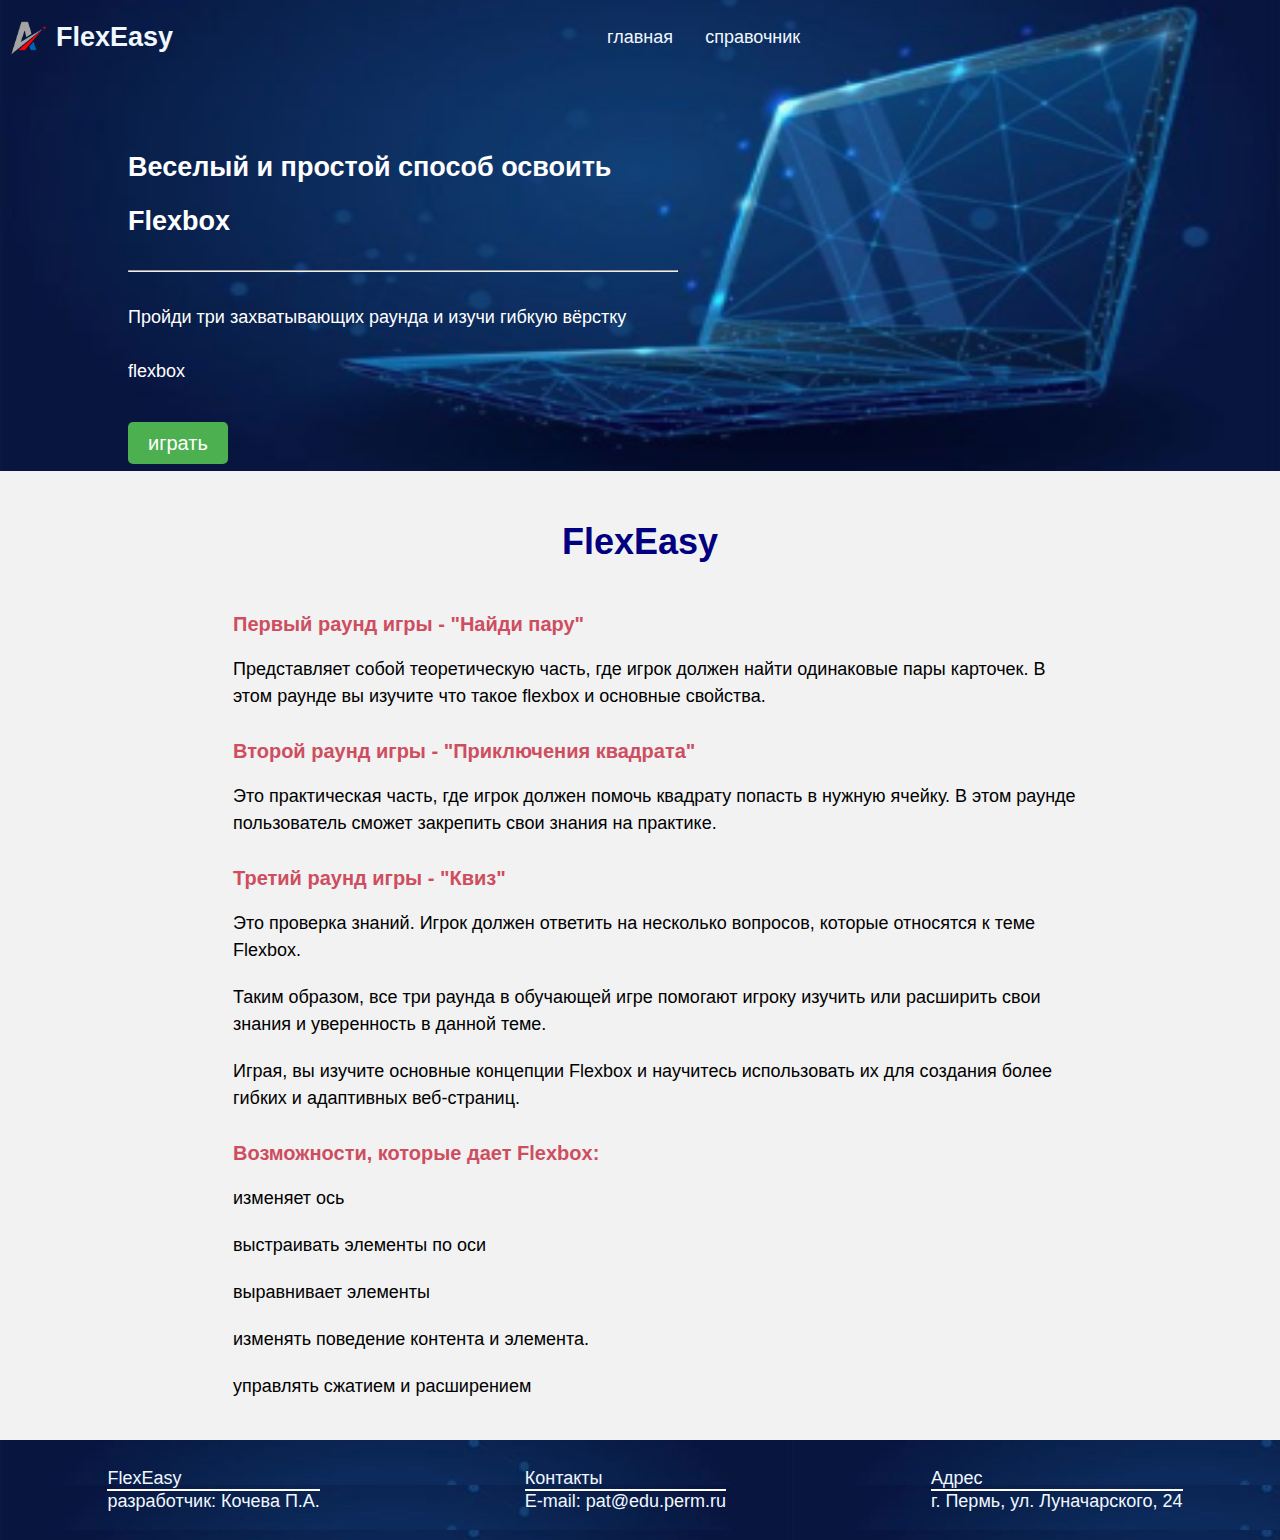
<file: index.html>
<!DOCTYPE html>
<html lang="ru">
<head>
    <meta charset="UTF-8">
    <meta http-equiv="X-UA-Compatible" content="IE=edge">
    <meta name="viewport" content="width=device-width, initial-scale=1.0">
    <link rel="stylesheet" href="style/style.css">
    <title>FlexEasy</title>
</head>
<body>
    <div class="wrapper">
    <header>   
        <div class="logomain">
            <img src="img/logo.png" alt="логотип">
            <h2><a href="index.html">FlexEasy</a></h2>
            <div class="navigate">
                        <a class="left" href="index.html">главная</a>
                        <a class="left" href="guide.html">справочник</a>
            </div>
            </div>
        <div class="go">
        <h2> Веселый и простой способ освоить Flexbox</h2>
        <hr>
        <p>Пройди три захватывающих раунда и изучи гибкую вёрстку flexbox</p>
             <a class="btn_header" href="play1_1.html">играть</a>
     </div>
 </header>

 <main>
    <h1>FlexEasy</h1>
    <div class="content_index">
       
        <div class="content_main">
    <h2>Первый раунд игры - "Найди пару"</h2>
    <p>
        Представляет собой теоретическую часть, где игрок должен найти одинаковые пары карточек. В этом раунде вы изучите что такое flexbox и основные свойства.
    </p>
    <h2>Второй раунд игры - "Приключения квадрата"</h2>
    <p>
        Это практическая часть, где игрок должен помочь квадрату попасть в нужную ячейку. В этом раунде пользователь сможет закрепить свои знания на практике.
    </p>
    <h2>Третий раунд игры - "Квиз"</h2>
    <p>
        Это проверка знаний. Игрок должен ответить на несколько вопросов, которые относятся к теме Flexbox. 
    <p>
        Таким образом, все три раунда в обучающей игре помогают игроку изучить или расширить свои знания и уверенность в данной теме. 
    </p>
    <p>
        Играя, вы изучите основные концепции Flexbox и научитесь использовать их для создания более гибких и адаптивных веб-страниц.
    </p>
    </p>
    <h2> Возможности, которые дает Flexbox:</h2>
    <p>изменяет ось</p>
    <p>выстраивать элементы по оси</p>
    <p>выравнивает элементы</p>
    <p>изменять поведение контента и элемента.</p>
    <p>управлять сжатием и расширением</p>
</div>
</main>

<footer>
    <ul>
      <li class="li_footer">FlexEasy</li>
      <li>разработчик: Кочева П.А.</li>
    </ul>
    <ul>
        <li  class="li_footer">Контакты</li>
      <li>E-mail: pat@edu.perm.ru</li>
  </ul>
  <ul>
    <li class="li_footer">Адрес</li>
    <li>г. Пермь, ул. Луначарского, 24</li>
</ul>
</footer>
</div>
</body>
</html>
</file>
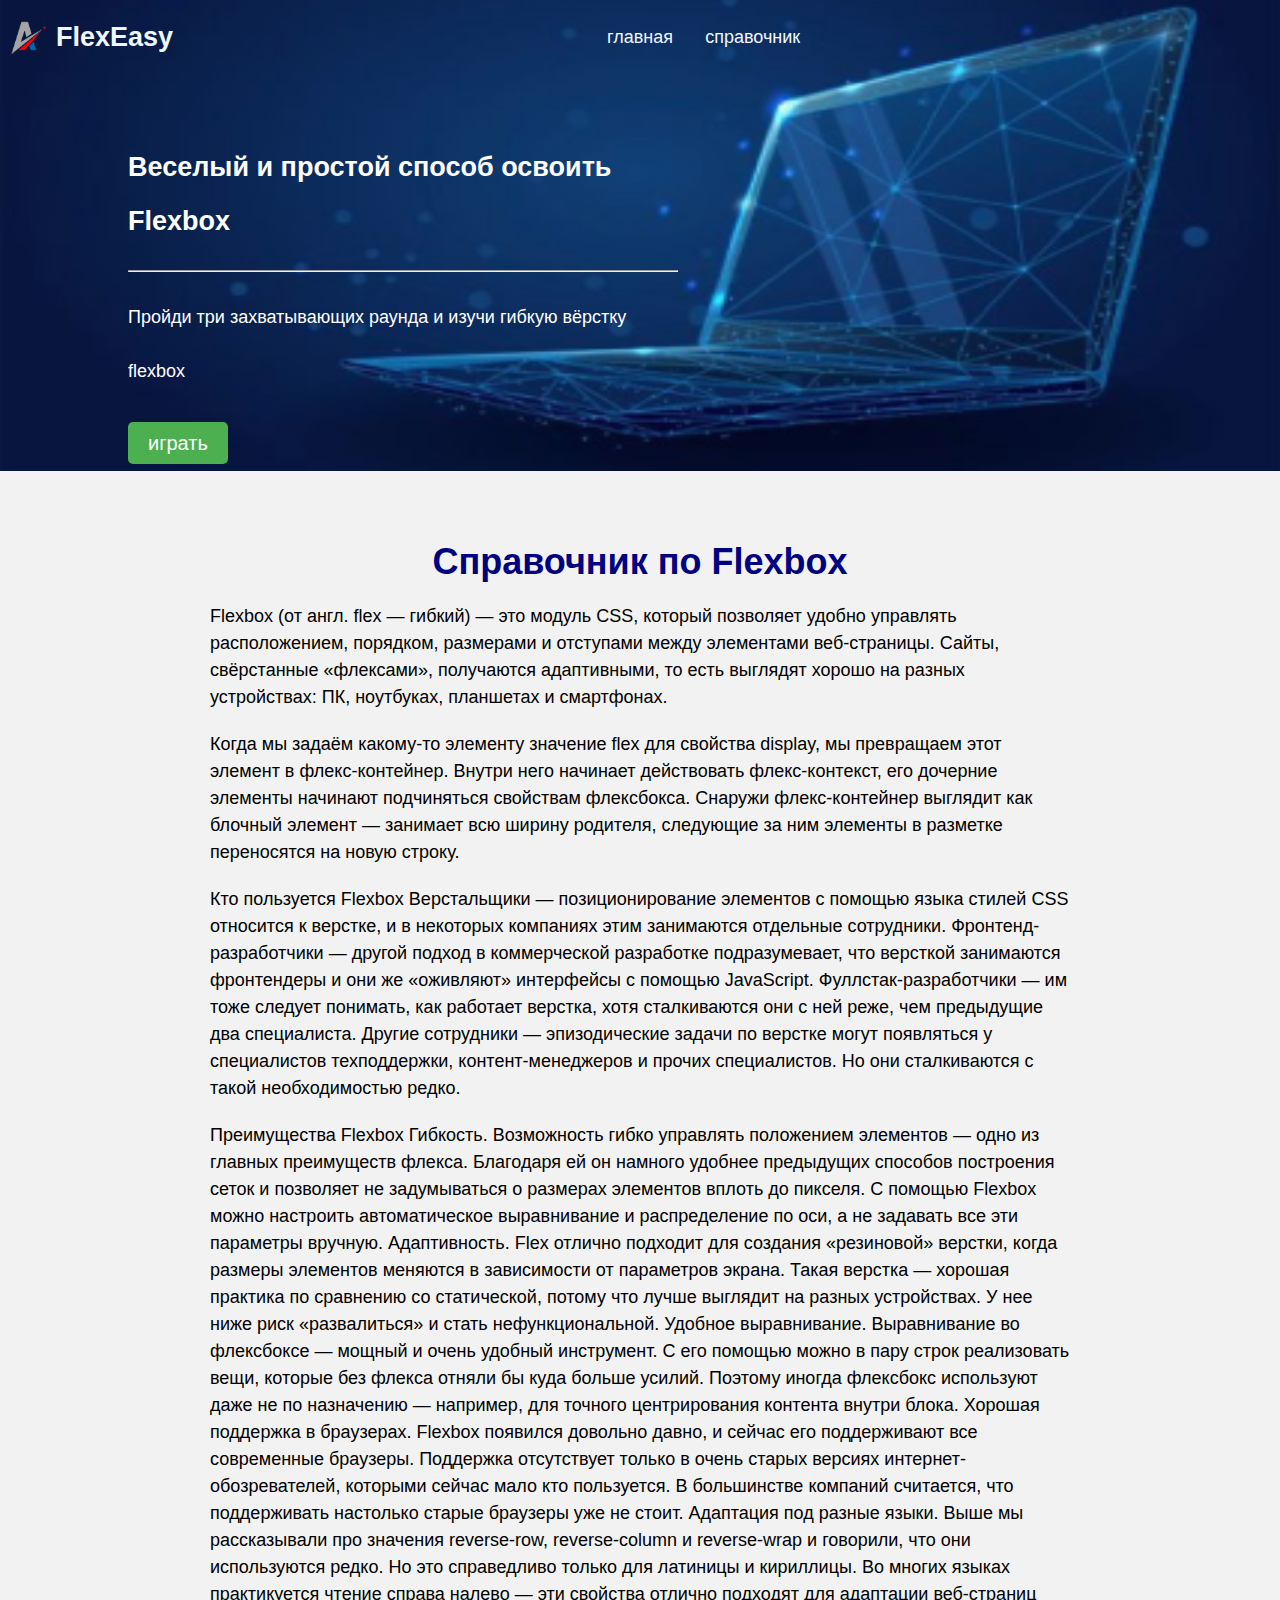
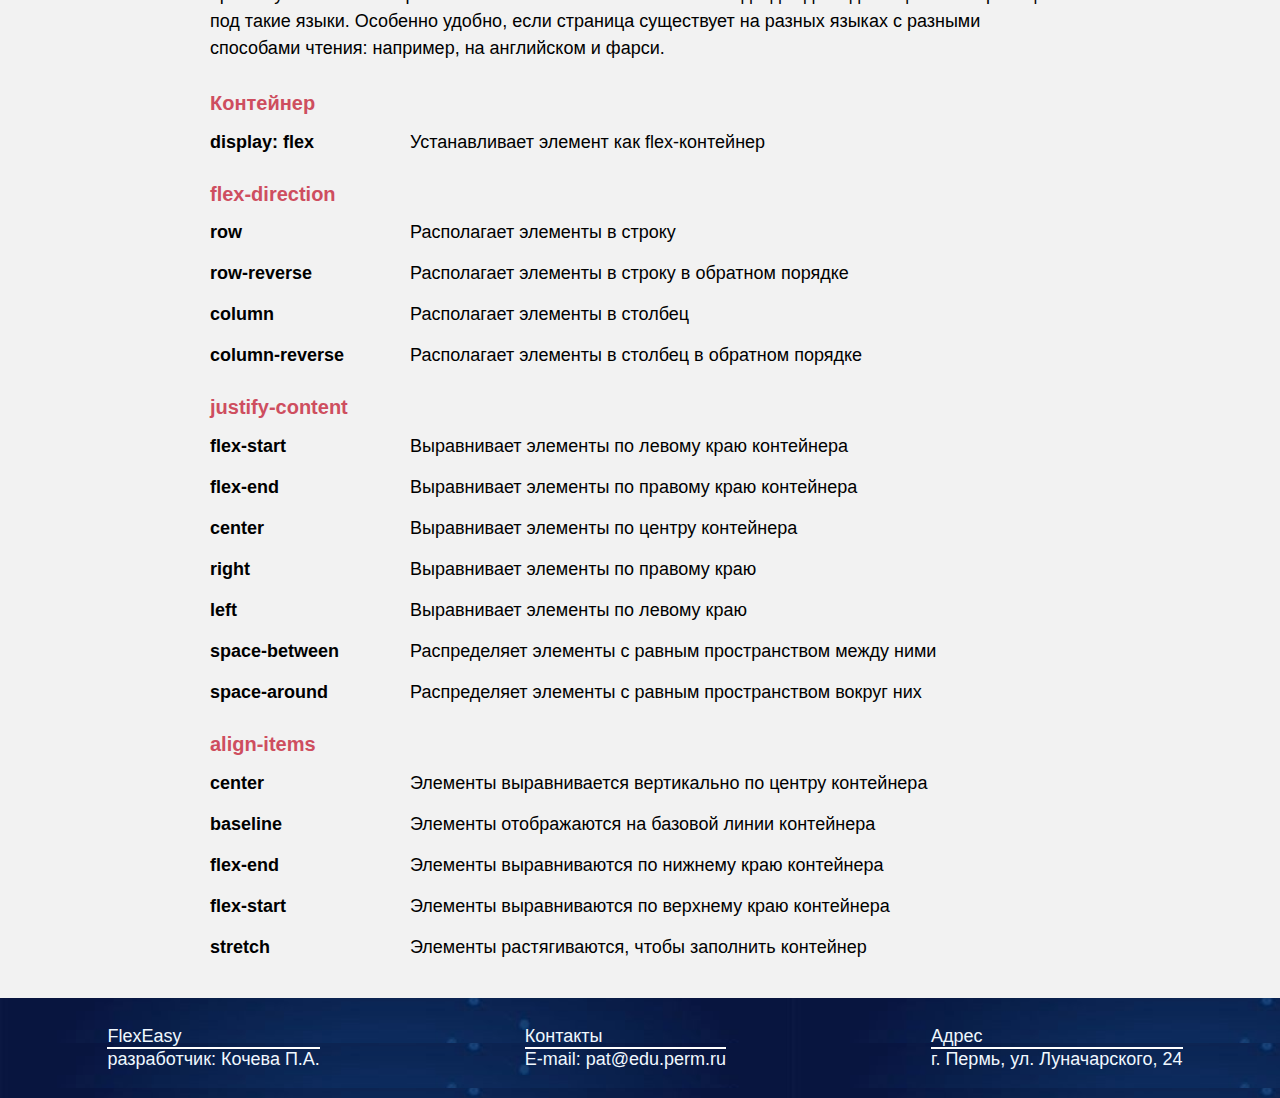
<file: guide.html>
<!DOCTYPE html>
<html lang="ru">
<head>
    <meta charset="UTF-8">
    <meta http-equiv="X-UA-Compatible" content="IE=edge">
    <meta name="viewport" content="width=device-width, initial-scale=1.0">
    <link rel="stylesheet" href="style/style.css">
    <title>FlexEasy</title>
</head>
<body>
   <div class="wrapper">
    <header>   
        <div class="logomain">
            <img src="img/logo.png" alt="логотип">
            <h2><a href="index.html">FlexEasy</a></h2>
            <div class="navigate">
                        <a class="left" href="index.html">главная</a>
                        <a class="left" href="guide.html">справочник</a>
            </div>
            </div>
        <div class="go">
        <h2> Веселый и простой способ освоить Flexbox</h2>
        <hr>
        <p>Пройди три захватывающих раунда и изучи гибкую вёрстку flexbox</p>
             <a class="btn_header" href="play1_1.html">играть</a>
     </div>
 </header>

 <main>
    <div class="container">
        <h1>Справочник по Flexbox</h1>
        <p>Flexbox (от англ. flex — гибкий) — это модуль CSS, который позволяет удобно 
          управлять расположением, порядком, размерами и отступами между элементами веб-страницы. 
          Сайты, свёрстанные «флексами», получаются адаптивными, то есть выглядят хорошо на разных 
          устройствах: ПК, ноутбуках, планшетах и смартфонах.</p>
          <p>Когда мы задаём какому-то элементу значение flex для свойства display, мы превращаем этот элемент в флекс-контейнер. Внутри него начинает действовать флекс-контекст, его дочерние элементы начинают подчиняться свойствам флексбокса.

            Снаружи флекс-контейнер выглядит как блочный элемент — занимает всю ширину родителя, следующие за ним элементы 
            в разметке переносятся на новую строку.</p>
            <p>Кто пользуется Flexbox
              Верстальщики — позиционирование элементов с помощью языка стилей CSS относится к верстке, и в некоторых компаниях этим занимаются отдельные сотрудники.
              Фронтенд-разработчики — другой подход в коммерческой разработке подразумевает, что версткой занимаются фронтендеры и они же «оживляют» интерфейсы с помощью JavaScript.
              Фуллстак-разработчики — им тоже следует понимать, как работает верстка, хотя сталкиваются они с ней реже, чем предыдущие два специалиста.
              Другие сотрудники — эпизодические задачи по верстке могут появляться у специалистов техподдержки, контент-менеджеров и прочих специалистов. Но они сталкиваются с такой необходимостью редко.

         
        <p>Преимущества Flexbox
          Гибкость. Возможность гибко управлять положением элементов — одно из главных преимуществ флекса. Благодаря ей он намного удобнее предыдущих способов построения сеток и позволяет не задумываться о размерах элементов вплоть до пикселя. С помощью Flexbox можно настроить автоматическое выравнивание и распределение по оси, а не задавать все эти параметры вручную.
          
          Адаптивность. Flex отлично подходит для создания «резиновой» верстки, когда размеры элементов меняются в зависимости от параметров экрана. Такая верстка — хорошая практика по сравнению со статической, потому что лучше выглядит на разных устройствах. У нее ниже риск «развалиться» и стать нефункциональной.
          
          Удобное выравнивание. Выравнивание во флексбоксе — мощный и очень удобный инструмент. С его помощью можно в пару строк реализовать вещи, которые без флекса отняли бы куда больше усилий. Поэтому иногда флексбокс используют даже не по назначению — например, для точного центрирования контента внутри блока.
          
          Хорошая поддержка в браузерах. Flexbox появился довольно давно, и сейчас его поддерживают все современные браузеры. Поддержка отсутствует только в очень старых версиях интернет-обозревателей, которыми сейчас мало кто пользуется. В большинстве компаний считается, что поддерживать настолько старые браузеры уже не стоит.
          
          Адаптация под разные языки. Выше мы рассказывали про значения reverse-row, reverse-column и reverse-wrap и говорили, что они используются 
          редко. Но это справедливо только для латиницы и кириллицы. Во многих языках практикуется чтение справа налево — эти свойства отлично 
          подходят для адаптации веб-страниц под такие языки. Особенно удобно, если страница существует на разных языках с разными способами 
          чтения: например, на английском и фарси.</p>
          <div class="flexbox-properties">
            <h2>Контейнер</h2>
            <div class="property">
              <span class="name">display: flex</span>
              <span class="description">Устанавливает элемент как flex-контейнер</span>
            </div>
            <h2>flex-direction</h2>
            <div class="property">
              <span class="name">row</span>
              <span class="description">Располагает элементы в строку</span>
            </div>
            <div class="property">
              <span class="name">row-reverse</span>
              <span class="description">Располагает элементы в строку в обратном порядке</span>
            </div>
            <div class="property">
              <span class="name">column</span>
              <span class="description">Располагает элементы в столбец</span>
            </div>
            <div class="property">
              <span class="name">column-reverse</span>
              <span class="description">Располагает элементы в столбец в обратном порядке</span>
            </div>
            <h2>justify-content</h2>
            <div class="property">
              <span class="name">flex-start</span>   
              <span class="description">Выравнивает элементы по левому краю контейнера</span>
            </div>
            <div class="property">
              <span class="name">flex-end</span>
              <span class="description">Выравнивает элементы по правому краю контейнера</span>
            </div>
            <div class="property">
              <span class="name">center</span>
              <span class="description">Выравнивает элементы по центру контейнера</span>
            </div>
            <div class="property">
              <span class="name">right</span>   
              <span class="description">Выравнивает элементы по правому краю</span>
            </div>
            <div class="property">
              <span class="name">left</span>   
              <span class="description">Выравнивает элементы по левому краю</span>
            </div>
            <div class="property">
              <span class="name">space-between</span>
              <span class="description">Распределяет элементы с равным пространством между ними</span>
            </div>
            <div class="property">
              <span class="name">space-around</span>
              <span class="description">Распределяет элементы с равным пространством вокруг них</span>
            </div>
            <h2>align-items</h2>
            <div class="property">
              <span class="name">center</span>
              <span class="description">Элементы выравнивается вертикально по центру контейнера</span>
            </div>
            <div class="property">
              <span class="name">baseline</span>
              <span class="description">Элементы отображаются на базовой линии контейнера</span>
            </div>
            <div class="property">
              <span class="name">flex-end</span>
              <span class="description">Элементы выравниваются по нижнему краю контейнера</span>
            </div>
            <div class="property">
              <span class="name">flex-start</span>
              <span class="description">Элементы выравниваются по верхнему краю контейнера</span>
            </div>
            <div class="property">
              <span class="name">stretch</span>
              <span class="description">Элементы растягиваются, чтобы заполнить контейнер</span>
            </div>
          </div>
      </div>
      
</main>

<footer>
  <ul>
    <li class="li_footer">FlexEasy</li>
    <li>разработчик: Кочева П.А.</li>
  </ul>
  <ul>
    <li  class="li_footer">Контакты</li>
    <li>E-mail: pat@edu.perm.ru</li>
</ul>
<ul>
  <li class="li_footer">Адрес</li>
  <li>г. Пермь, ул. Луначарского, 24</li>
</ul>
</footer>
</div>
</body>
</html>
</file>
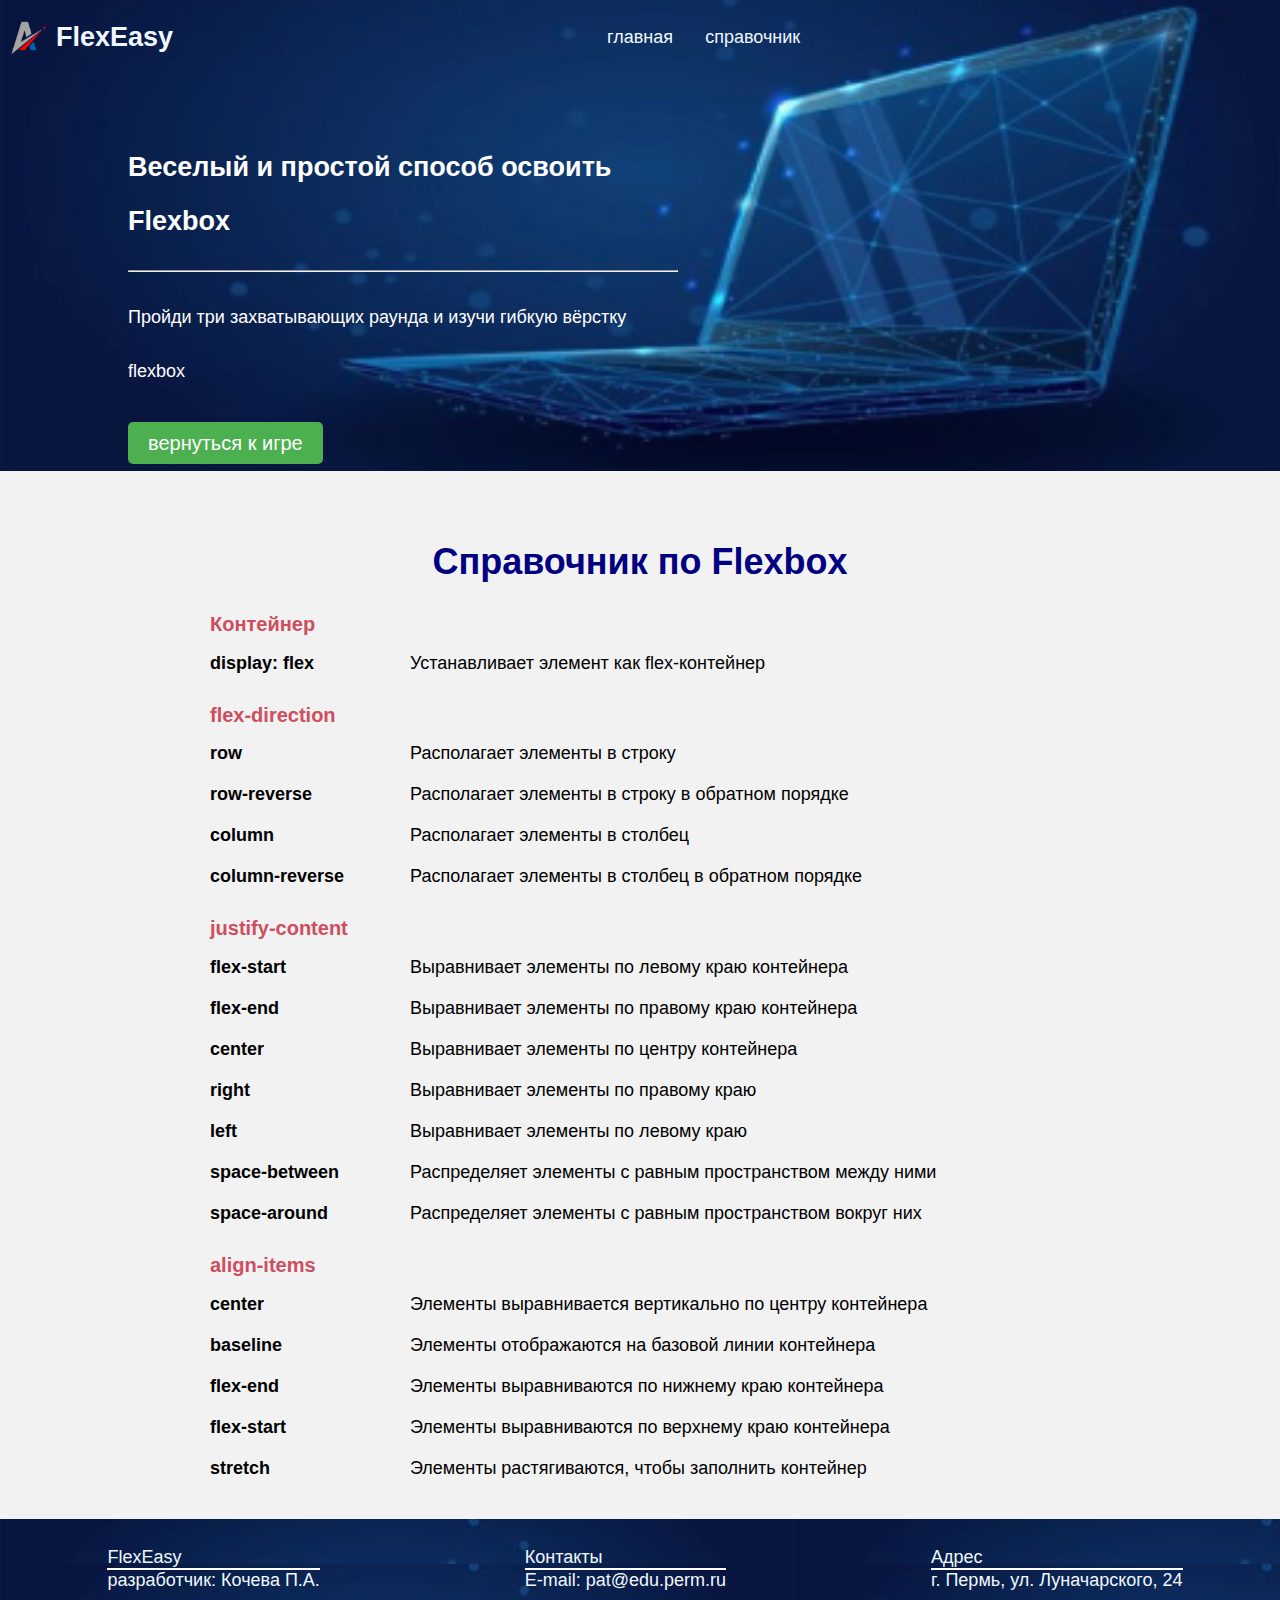
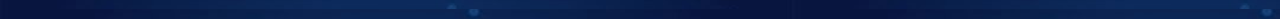
<file: guide2.0.html>
<!DOCTYPE html>
<html lang="ru">
<head>
    <meta charset="UTF-8">
    <meta http-equiv="X-UA-Compatible" content="IE=edge">
    <meta name="viewport" content="width=device-width, initial-scale=1.0">
    <link rel="stylesheet" href="style/style.css">
    <title>FlexEasy</title>
</head>
<body>
   <div class="wrapper">
    <header>   
        <div class="logomain">
            <img src="img/logo.png" alt="логотип">
            <h2><a href="index.html">FlexEasy</a></h2>
            <div class="navigate">
                        <a class="left" href="index.html">главная</a>
                        <a class="left" href="guide.html">справочник</a>
            </div>
            </div>
        <div class="go">
        <h2> Веселый и простой способ освоить Flexbox</h2>
        <hr>
        <p>Пройди три захватывающих раунда и изучи гибкую вёрстку flexbox</p>
             <a class="btn_header" href="play2.html">вернуться к игре</a>
     </div>
 </header>

 <main>
    <div class="container">
        <h1>Справочник по Flexbox</h1>
        <div class="flexbox-properties">
          <h2>Контейнер</h2>
          <div class="property">
            <span class="name">display: flex</span>
            <span class="description">Устанавливает элемент как flex-контейнер</span>
          </div>
          <h2>flex-direction</h2>
          <div class="property">
            <span class="name">row</span>
            <span class="description">Располагает элементы в строку</span>
          </div>
          <div class="property">
            <span class="name">row-reverse</span>
            <span class="description">Располагает элементы в строку в обратном порядке</span>
          </div>
          <div class="property">
            <span class="name">column</span>
            <span class="description">Располагает элементы в столбец</span>
          </div>
          <div class="property">
            <span class="name">column-reverse</span>
            <span class="description">Располагает элементы в столбец в обратном порядке</span>
          </div>
          <h2>justify-content</h2>
          <div class="property">
            <span class="name">flex-start</span>   
            <span class="description">Выравнивает элементы по левому краю контейнера</span>
          </div>
          <div class="property">
            <span class="name">flex-end</span>
            <span class="description">Выравнивает элементы по правому краю контейнера</span>
          </div>
          <div class="property">
            <span class="name">center</span>
            <span class="description">Выравнивает элементы по центру контейнера</span>
          </div>
          <div class="property">
            <span class="name">right</span>   
            <span class="description">Выравнивает элементы по правому краю</span>
          </div>
          <div class="property">
            <span class="name">left</span>   
            <span class="description">Выравнивает элементы по левому краю</span>
          </div>
          <div class="property">
            <span class="name">space-between</span>
            <span class="description">Распределяет элементы с равным пространством между ними</span>
          </div>
          <div class="property">
            <span class="name">space-around</span>
            <span class="description">Распределяет элементы с равным пространством вокруг них</span>
          </div>
          <h2>align-items</h2>
          <div class="property">
            <span class="name">center</span>
            <span class="description">Элементы выравнивается вертикально по центру контейнера</span>
          </div>
          <div class="property">
            <span class="name">baseline</span>
            <span class="description">Элементы отображаются на базовой линии контейнера</span>
          </div>
          <div class="property">
            <span class="name">flex-end</span>
            <span class="description">Элементы выравниваются по нижнему краю контейнера</span>
          </div>
          <div class="property">
            <span class="name">flex-start</span>
            <span class="description">Элементы выравниваются по верхнему краю контейнера</span>
          </div>
          <div class="property">
            <span class="name">stretch</span>
            <span class="description">Элементы растягиваются, чтобы заполнить контейнер</span>
          </div>
        </div>
      </div>
      
</main>

<footer>
  <ul>
    <li class="li_footer">FlexEasy</li>
    <li>разработчик: Кочева П.А.</li>
  </ul>
  <ul>
    <li  class="li_footer">Контакты</li>
    <li>E-mail: pat@edu.perm.ru</li>
</ul>
<ul>
  <li class="li_footer">Адрес</li>
  <li>г. Пермь, ул. Луначарского, 24</li>
</ul>
</footer>
</div>
</body>
</html>
</file>
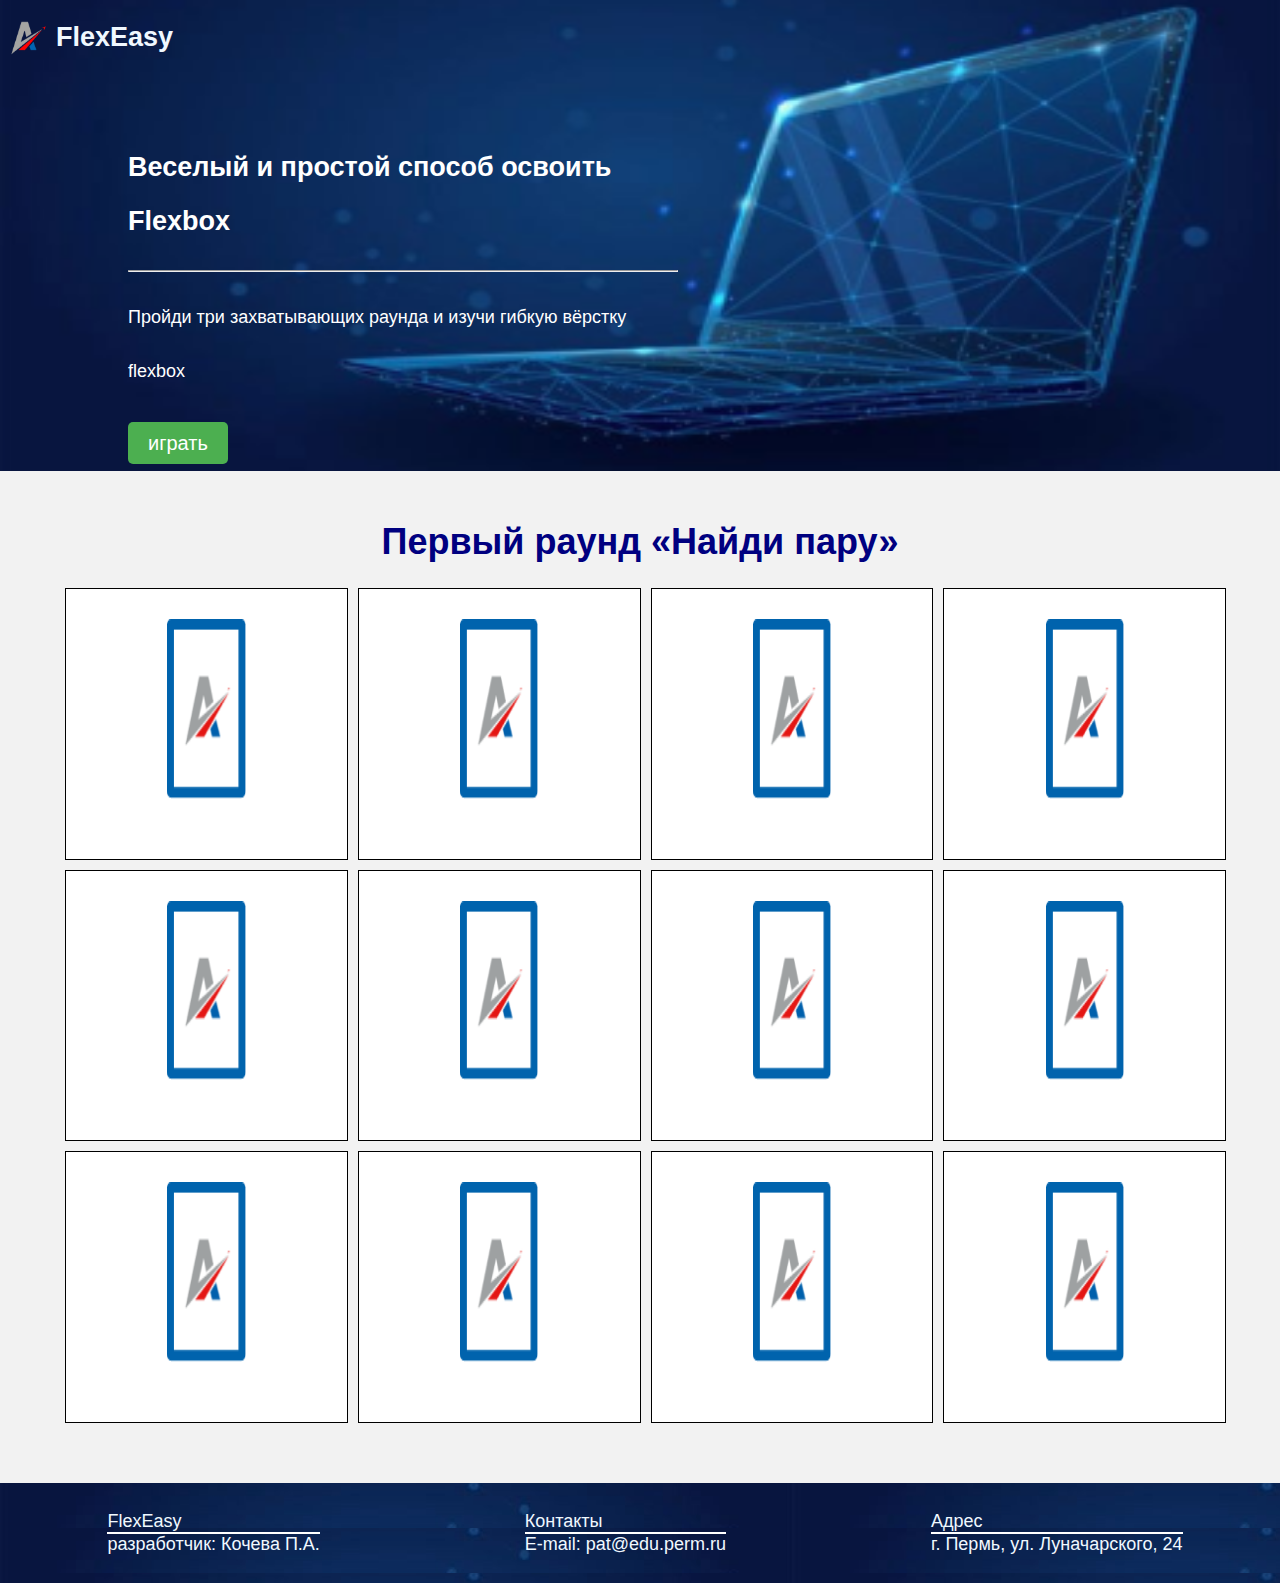
<file: play1_1.html>
<!DOCTYPE html>
<html lang="ru">
<head>
    <meta charset="UTF-8">
    <meta http-equiv="X-UA-Compatible" content="IE=edge">
    <meta name="viewport" content="width=device-width, initial-scale=1.0">
    <link rel="stylesheet" href="style/style.css">
    <title>FlexEasy</title>
</head>
<body>

    <header>   
        <div class="logomain">
            <img class="logo" src="img/logo.png">
            <h2><a href="index.html">FlexEasy</a></h2>
            </div>
        <div class="go">
        <h2> Веселый и простой способ освоить Flexbox</h2>
        <hr>
        <p>Пройди три захватывающих раунда и изучи гибкую вёрстку flexbox</p>
             <a class="btn_header" href="play1_1.html">играть</a>
     </div>
 </header>
 
   <h1>Первый раунд «Найди пару»</h1>
	<!-- общий блок для всего -->
	<div class="wrap">
     
		<!-- блок с игрой -->
		<div class="game"></div>

  </div>

	  <!-- подключаем jQuery -->
	<script src='https://cdnjs.cloudflare.com/ajax/libs/jquery/2.1.3/jquery.min.js'></script>
	<!-- и наш скрипт -->
	<script  src="./js/play1_1.js"></script>
    <footer>
        <ul>
          <li class="li_footer">FlexEasy</li>
          <li>разработчик: Кочева П.А.</li>
        </ul>
        <ul>
          <li  class="li_footer">Контакты</li>
          <li>E-mail: pat@edu.perm.ru</li>
      </ul>
      <ul>
        <li class="li_footer">Адрес</li>
        <li>г. Пермь, ул. Луначарского, 24</li>
    </ul>
    </footer>
  
    </body>
    </html>
</file>
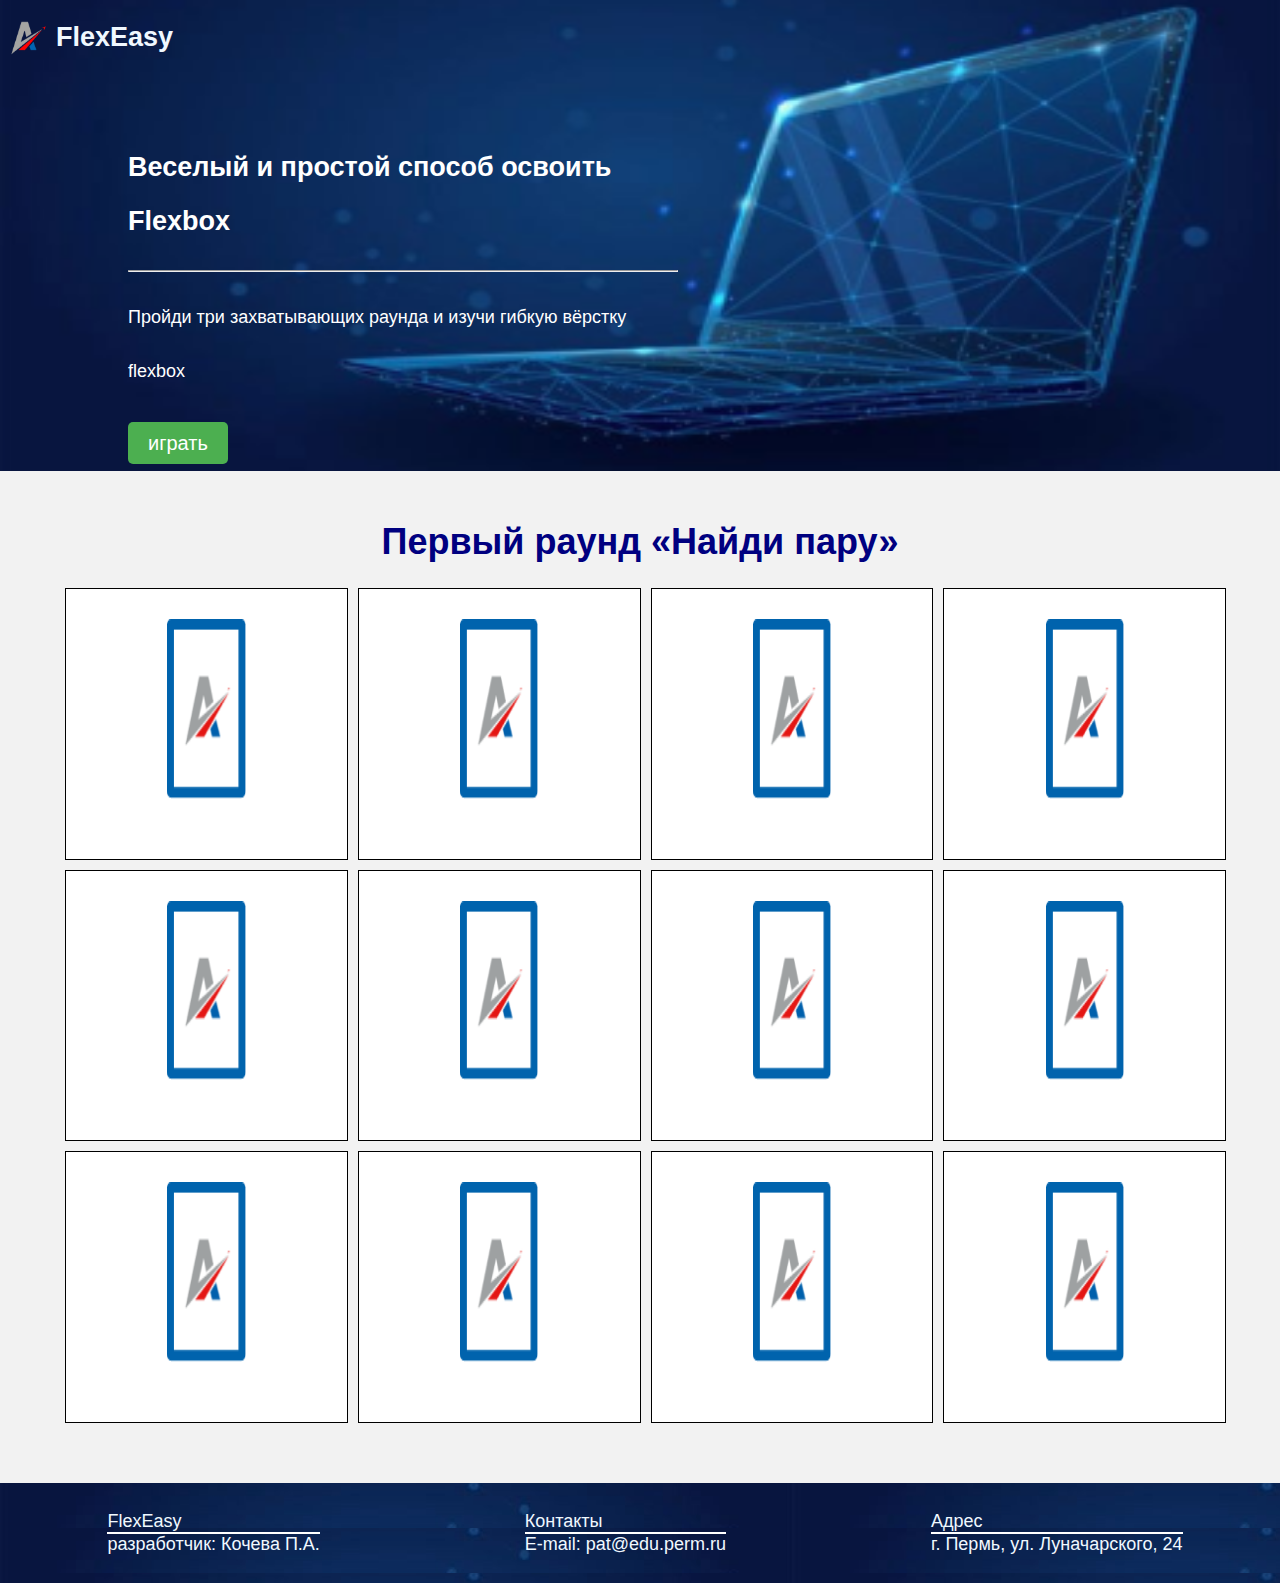
<file: play1_2.html>
<!DOCTYPE html>
<html lang="ru">
<head>
    <meta charset="UTF-8">
    <meta http-equiv="X-UA-Compatible" content="IE=edge">
    <meta name="viewport" content="width=device-width, initial-scale=1.0">
    <link rel="stylesheet" href="style/style.css">
    <title>FlexEasy</title>
</head>
<body>

    <header>   
        <div class="logomain">
            <img class="logo" src="img/logo.png">
            <h2><a href="index.html">FlexEasy</a></h2>
            </div>
        <div class="go">
        <h2> Веселый и простой способ освоить Flexbox</h2>
        <hr>
        <p>Пройди три захватывающих раунда и изучи гибкую вёрстку flexbox</p>
             <a class="btn_header" href="play1_1.html">играть</a>
     </div>
 </header>
<h1>Первый раунд «Найди пару»</h1>
	<!-- общий блок для всего -->
	<div class="wrap">
        
		<!-- блок с игрой -->
		<div class="game"></div>

  </div>

	  <!-- подключаем jQuery -->
	<script src='https://cdnjs.cloudflare.com/ajax/libs/jquery/2.1.3/jquery.min.js'></script>
	<!-- и наш скрипт -->
	<script  src="./js/play1_2.js"></script>
  <footer>
    <ul>
      <li class="li_footer">FlexEasy</li>
      <li>разработчик: Кочева П.А.</li>
    </ul>
    <ul>
      <li  class="li_footer">Контакты</li>
      <li>E-mail: pat@edu.perm.ru</li>
  </ul>
  <ul>
    <li class="li_footer">Адрес</li>
    <li>г. Пермь, ул. Луначарского, 24</li>
</ul>
</footer>
    
    </body>
    </html>
</file>
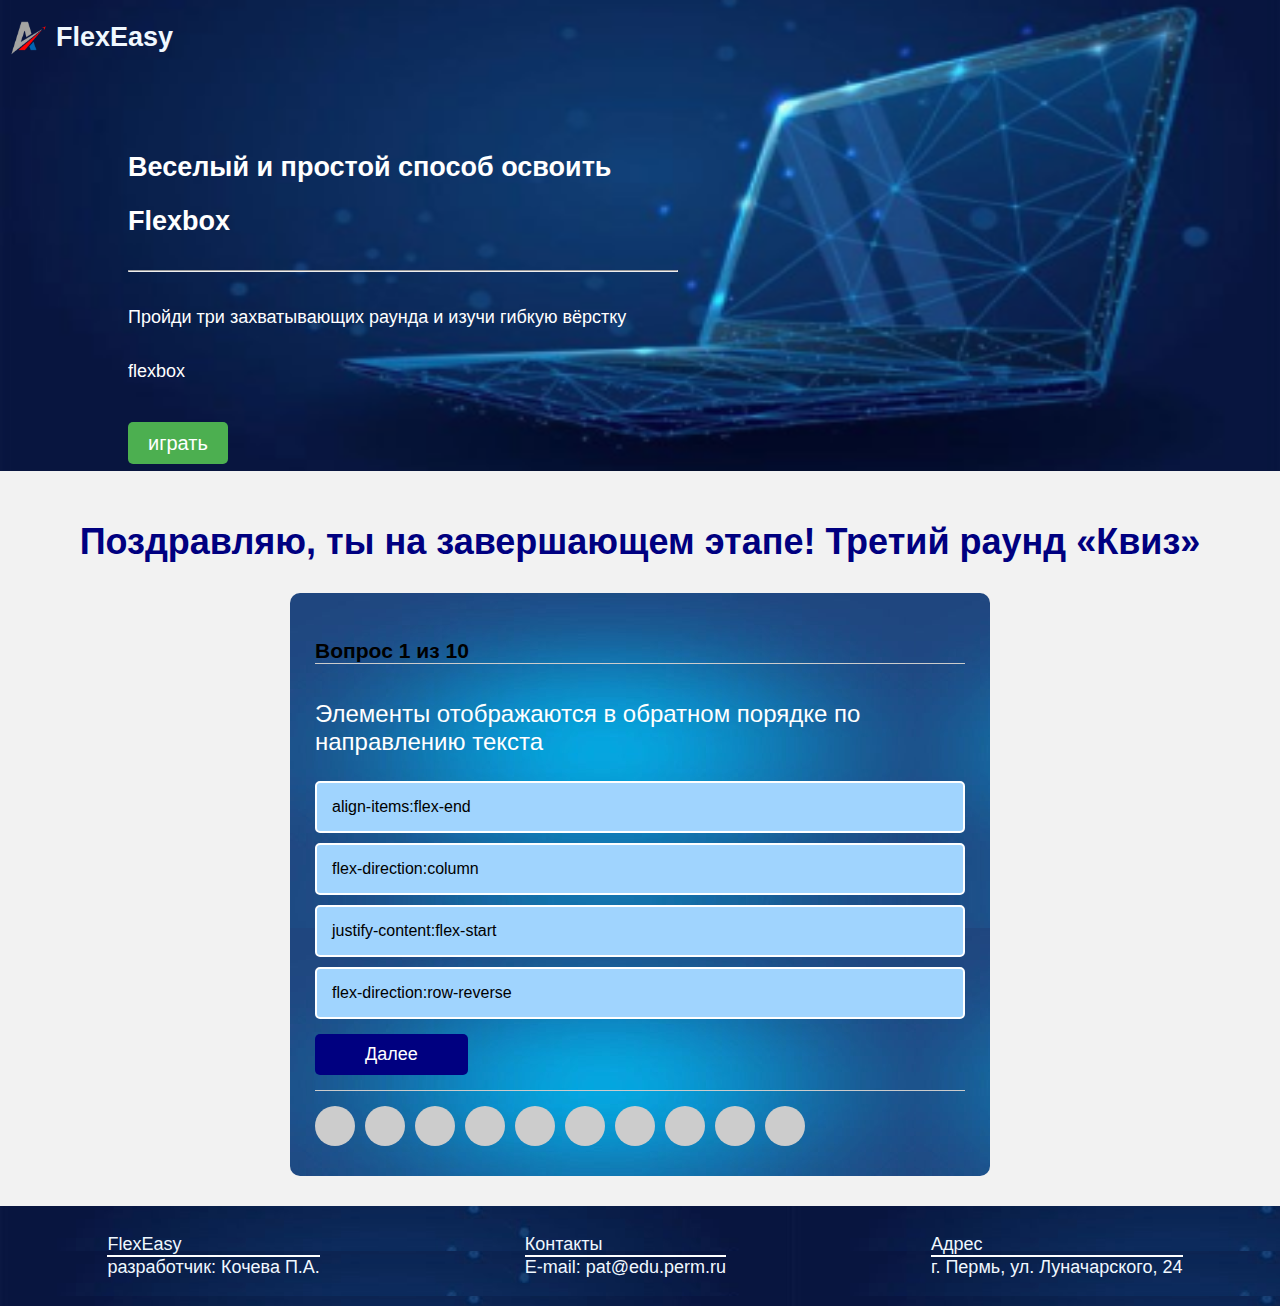
<file: play3.html>
<!DOCTYPE html>
<html lang="ru">
<head>
    <meta charset="UTF-8">
    <meta http-equiv="X-UA-Compatible" content="IE=edge">
    <meta name="viewport" content="width=device-width, initial-scale=1.0">
    <link rel="stylesheet" href="style/style.css">
    <title>FlexEasy</title>
</head>
<body>
    <div class="wrapper">
    <header>   
        <div class="logomain">
            <img src="img/logo.png" alt="логотип">
            <h2><a href="index.html">FlexEasy</a></h2>
            </div>
        <div class="go">
        <h2> Веселый и простой способ освоить Flexbox</h2>
        <hr>
        <p>Пройди три захватывающих раунда и изучи гибкую вёрстку flexbox</p>
             <a class="btn_header" href="play1_1.html">играть</a>
     </div>
 </header>

 <main>
    <div class="quiz-over-modal">
        <div class="content">
            <h1>Хороший результат!</h1>
            <p>Ты ответил на 
                <span id="correct-answer"></span> из 
                <span id="number-of-all-questions-2"></span> вопроса
            </p>
            <button id="btn-try-again">Попробовать снова</button>
            <button id="btn-back-to-home">На главную</button>
        </div>
    </div>
    <h1>Поздравляю, ты на завершающем этапе! Третий раунд «Квиз»</h1>
    <div class="quiz-container">
        <div class="question-number">
            <h3>Вопрос 
                <span id="number-of-question"></span>
                из
                <span id="number-of-all-questions"></span>
            </h3>
        </div>
        <div id="question"></div>
        <div class="options">
            <div data-id="0" class="option option1"></div>
            <div data-id="1" class="option option2"></div>
            <div data-id="2" class="option option3"></div>
            <div data-id="3" class="option option4"></div>
        </div>
        <div class="button">
            <button id="btn-next">Далее</button>
        </div>
        <div id="answers-tracker">
            
        </div>
    </div>
</main>

    <footer>
        <script src="./js/play3.js"></script>
        <ul>
      <li class="li_footer">FlexEasy</li>
      <li>разработчик: Кочева П.А.</li>
    </ul>
    <ul>
        <li  class="li_footer">Контакты</li>
      <li>E-mail: pat@edu.perm.ru</li>
  </ul>
  <ul>
    <li class="li_footer">Адрес</li>
    <li>г. Пермь, ул. Луначарского, 24</li>
</ul>
</footer>
</div>
</body>
</html>
</file>
<file: style/style.css>
* {
  box-sizing:border-box;
}
html, body {
  min-width: 320px;
  font-family: Arial, sans-serif;
  background-color: #f2f2f2;
  margin: 0;
  padding: 0;
  font-size: 18px;
  height: 100%;
}
/* стиль для шапки и подвала */
header li, footer li, a{
    list-style: none;
    text-decoration: none;
  }
.wrapper{
  min-height: 100%;
  display: flex;
  flex-direction: column;
}
 
  header ul, footer ul{
    color: aliceblue;
    padding: 10px;
  }

  /* стиль для подвала */
  footer {
background-image: url("../img/fonfooter.png");
display: flex;
justify-content: space-around;
  }

  footer p{
    display: flex;
    align-items: center;
  }
  footer a:hover{
    text-decoration: underline;
    font-weight: bold;
  }
  header a:hover{
   color: #4CAF50
  }
header .btn_header:hover{
  background-color: #fff;
}
.li_footer{
  border-bottom: 2px solid #ffffff;
}
/* стиль для шапки */
  header{
    background-image: url("../img/fonheader.png");
    background-size: 100% 100%;
    background-repeat: no-repeat;
  }
  .logomain{
    display: flex;
    text-align: center;
    align-items: center;
    color: white;
  }
  .logomain img{
    width: 2em; 
    margin: 10px;
  }
  .navigate{
    text-align: right;
    margin-left: auto;
    font-size: 1.2em;
    text-decoration: none;
    display: flex;
    margin-right: 40%;
    font-size: 18px;
  }
  @media screen and (max-width: 320px){
     .navigate{
       position: static; 
       display: flex; 
       flex-direction: column;
       font-size: 14px;
       } 
       .left{ 
        margin: 0; 
        font-size: 14px;
      }
       .logomain h2{ 
        font-size: 0.1em;
         font-size: 14px;
      } 
      .logomain {
        font-size: 14px; 
           display: flex;
        flex-direction: row;
      }
    
    } 
   
 a{
    color: aliceblue; 
 }
 .left{
  margin-right: 20%;
  text-decoration: none !important;
}

.go{
  line-height: 300%;
  color: white;
  width: 550px;
  margin-top: 5%;
margin-left: 10%;
margin-right: auto 
}
 /* для главной и справочника */
h1 {
    font-size: 36px;
    text-align: center;
    color: navy;
    margin-top: 50px;
    animation: fade-in 2s ease-in;
    margin-bottom: 20px;
}
.content_index{
  display: flex;
  justify-content: space-around;
  padding: 0 10px 20px 50px;
}
.paragraph{
  height: 460px;
  margin-top: 40px;
  margin-right: 10px;
  line-height: 300%;
  border: 4px solid #ce4e5f;
  padding: 18px;
}

.content_main{
  width: 70%;
}

/* Стили для подзаголовков */
main h2 {
    font-size: 20px;
    color: #ce4e5f;
    margin-top: 30px;
    animation: slide-in 2s ease-out;
}

/* Стили для основного текста */
main p {
    font-size: 18px;
    line-height: 1.5;
    color: black;
    margin-top: 20px;
    margin-bottom: 20px;
    animation: fade-in 2s ease-out;
}

/* Анимация: появление текста сверху вниз */
@keyframes slide-in {
    0% {
        transform: translateY(-50px);
        opacity: 0;
    }
    100% {
        transform: translateY(0);
        opacity: 1;
    }
}
@keyframes fade-in {
    0% {
        opacity: 0;
    }
    100% {
        opacity: 1;
    }
}

  .container {
    max-width: 600px;
    margin: 0 auto;
    padding: 20px;
   
  }
  
  .property {
    display: flex;
    margin-bottom: 20px;
  }
  
  .name {
    flex-grow: 1;
    max-width: 200px;
    font-weight: bold;
  }
  
  @media screen and (max-width: 480px) {
    h1 {
      font-size: 28px;
    }
    h2 {
      font-size: 20px;
    }
    .value {
      display: none;
    }
  }

/* для 1 игры */
/* стили основного блока */
.wrap {
  /* устанавливаем относительное позиционирование */
  position: relative;
  /* высота элементов */
  height: 100%;
  /* минимальная высота и отступы */
  min-height: 500px;
  padding-bottom: 20px;
  margin: 20px 0 0 60px;
  
}
@media (max-width: 320px) {
   .wrap { 
    margin: 5px; 
    min-height: 150px;
     padding-bottom: 5px; 
    }
     .card
      {
         width: 70%;
          height: 35%;
           padding: 3px;
            font-size: 10px; 
          } 
        }


.wrap p{
  font-size: 18px;
  line-height: 1.5;
  margin-top: 20px;
  margin-bottom: 20px;
  animation: fade-in 2s ease-out;
}
/* блок с игрой */
.game {
  /* добавляем трёхмерность для эффекта вращения */
  transform-style: preserve-3d;
  perspective: 500px;
  /* пусть элементы занимают всё доступное им пространство */
  min-height: 100%;
  height: 100%;
 
}


/* стили карточек */
.card {
  /* параметры расположения, высоты и ширины карточки */
  float: left;
  width: 24%;
  height: 32%;
  /* отступы */
  padding: 5px;
  /* выравнивание по центру */
  text-align: center;
  /* подключаем блочные элементы и перспективу */
  display: block;
  perspective: 400px;
  /* добавляем относительное позиционирование */
  position: relative;
  cursor: pointer;
  z-index: 50;
}

/* настройки размера карт при максимальной ширине экрана 800 пикселей */
@media (max-width: 800px) {
  .card {
    width: 30%;
    height: 16.666%;
  }
}

/* обратная сторона карточки */
.card .inside {
/* содержимое занимает весь размер карточки */
  width: 100%;
  height: 100%;
  display: block;
  /* анимация переворачивания */
  transform-style: preserve-3d;
  transition: 0.4s ease-in-out;
  /* у лицевой стороны будет белый фон */
  background: white;
}

/* общие настройки для обеих сторон карточки */
.card .front, .card .back {
  /* рисуем границу */
  border: 1px solid black;
  /* прячем обратную сторону */
  -webkit-backface-visibility: hidden;
          backface-visibility: hidden;
  /* абсолютное позиционирование */
  position: absolute;
  top: 0;
  left: 0;
  /* размеры и отступ */
  width: 100%;
  height: 100%;
  padding: 10px;
  
}
.front img{
width: 600px;
}
.back img{
  width: 30%;
  height: 80%;
  padding-top: 20px;
}
/* настройки изображения на лицевой и обратной стороне */
.card .front img, .card .back img {
  /* картинка занимает всю ширину */
  max-width: 100%;
  /* отображаем как блочный элемент, без отступов */
  display: block;
  margin: 0 auto;
  max-height: 100%;
  
}

/* настройки лицевой стороны */
.card .front {
  /* переворачиваем карточку обложкой вверх */
  transform: rotateY(180deg);
  -webkit-transform: rotateY(180deg);
  -moz-transform: rotateY(180deg);
  -o-transform: rotateY(180deg);
  -ms-transform: rotateY(180deg);
  display: block;
  -webkit-backface-visibility: hidden;
  backface-visibility: hidden;
}

/* настройки при максимальной ширине экрана 800 пикселей */
@media (max-width: 800px) {
  .card .front {
    padding: 5px;
  }

  .card .back {
    padding: 0px;
  }
}

  /* запускаем анимацию переворачивания при клике на карточку */
.card .inside.picked, .card .inside.matched {
  transform: rotateY(180deg);
  -webkit-transform: rotateY(180deg);
  -moz-transform: rotateY(180deg);
  -o-transform: rotateY(180deg);
  -ms-transform: rotateY(180deg);
  display: block;
  -webkit-backface-visibility: hidden;
  backface-visibility: hidden;

}

/* задаём ключевые кадры анимации совпадения */
@keyframes matchAnim {
  0% {
  /*  зелёный фон */
    background: #bcffcc;
  }
  100% {
  /*  белый фон  */
    backgroud: white;
  }
}

/* и делаем то же самое для движка WebKit */
@-webkit-keyframes matchAnim {
  0% {
    background: #bcffcc;
  }
  100% {
    background: white;
  }
}

  /* анимация совпадения пары */
.card .inside.matched {
  -webkit-animation: 1s matchAnim ease-in-out;
          animation: 1s matchAnim ease-in-out;
  -webkit-animation-delay: 0.4s;
          animation-delay: 0.4s;
}


  /* для 2 игры */

  .all_content{
    min-height: 100%;
    display: flex;
    flex-direction: column;
  }
  main{
    flex: 1 1 auto;
  }
  h1 {
    text-align: center;
  }

  .container {
    max-width: 900px;
    margin: 0 auto;
    padding: 20px;
  }
  
  .gameboard {
    width: 300px;
    height: 300px;
    margin: 0 auto;
    background-color: white;
    position: relative;
  }
  #game-board{
    background-image: url("../img/fonplay2.png");
  }
  .square {
    width: 50px;
    height: 50px;
    background-color: red;
    position: absolute;
    top: 0;
    left: 0;
    border-radius: 10px;
    transition: margin-right 10s ease-in-out;
  }

  form {
    margin: 20px 0;
   
  }
  
  label, input, button, .btn_header{
    font-size: 20px;
  }
  
  button, .btn_header{
    background-color: #4CAF50;
    color: white;
    padding: 10px 20px;
    border: none;
    border-radius: 5px;
    cursor: pointer;
    transition: background-color 0.3s;
    
  }
  .error_message{
    height: 10px;
    margin-left: 10px;
  }


  
  @media screen and (max-width: 600px) {
    .container {
      padding: 10px;
    }
    .gameboard {
      width: 200px;
      height: 200px;
    }
    .square {
      width: 30px;
      height: 30px;
    }
  }

  .vivod{
    display: flex;
    text-align: center;
    justify-content: space-between;
  }
.play2 {

  background-color: #f2f2f2;
  margin: 0;
  padding: 0;
}

.play2 h1 {
  text-align: center;
}

.container {
  max-width: 900px;
  margin: 0 auto;
  padding: 20px;
}

.gameboard {
  width: 300px;
  height: 300px;
  margin: 0 auto;
  background-color: white;
  position: relative;
}
.game-container{
  padding: 20px;
  display: flex;
}
.game-form-block{
  width: calc(100% - 300px);
  display: flex;
  align-items: center;
  justify-content: center;
}
.game-form {
  display: flex;
  flex-direction: column;
  align-items: flex-start;
}
.game-command-field{
  margin-bottom: 10px;
  width: 100px;
}
#game-result{
  display: none;
}
.square {
  width: 50px;
  height: 50px;
  background-color: red;
  position: absolute;
  top: 0;
  left: 0;
  border-radius: 10px;
}
@media screen and (max-width: 320px){ 
  .game-form {
    display: flex;
    flex-direction: row;
    align-items: flex-start;
  }

}


label, input, button {

  font-size: 20px;
}

button {
  background-color: #4CAF50;
  color: white;
  padding: 10px 20px;
  border: none;
  border-radius: 5px;
  cursor: pointer;
  transition: background-color 0.3s;
}

button:hover {
  background-color: #3e8e41;
}




@media screen and (max-width: 600px) {
  .container {
    padding: 10px;
  }
  .gameboard {
    width: 200px;
    height: 200px;
  }
  .square {
    width: 30px;
    height: 30px;
  }
}

  /* для 3 игры */
  .quiz-container {
    max-width: 700px;
    min-height: 497px;
    background-image: url(../img/fonplay3.jpg);
    margin: 30px auto;
    border-radius: 10px;
    padding: 25px; 
  }
  
  .question-number h3, .options div:hover{
    border-bottom: 1px solid #ccc;
  }
  
  #question {
    font-size: 24px;
    color: white;

    padding: 15px 0;
    margin-bottom: 10px;
  }
  
  .options {

    margin-bottom: 15px;
  }
  
  .options div {
    background-color: #a0d4fe;
    border:solid 2px white;
    font-size: 16px;
    margin-bottom: 10px;
    border-radius: 5px;
    padding: 15px;
    cursor: pointer;
    transition: all .2s ease-in-out;
  }
  
  


  
  .options div.correct {
    color: #ffffff;
    background-color: green;
  }
  
  .options div.wrong {
    color: #ffffff;
    background-color: red;
  }
  
  .options div.disabled {
    pointer-events: none;
  }
  
  .button #btn-next {
    padding: 10px 50px;
    background-color: navy;
    font-size: 18px;
    color: #ffffff;
    border: none; 
    border-radius: 5px;
    cursor: pointer;
    transition: all .2s ease-in-out;
    margin-bottom: 15px;
  }
  
  .button #btn-next:hover {
    background-color: navy;
  }
  
  #answers-tracker {
    border-top: 1px solid #cccccc;
    padding-top: 15px;
  }
  
  #answers-tracker div{
    height:  40px;
    width: 40px;
    background-color: #cccccc;
    display: inline-block;
    border-radius: 50%;
    margin-right: 10px;
  }
  
  #answers-tracker div.correct {
    background-color: green;
  }
  
  #answers-tracker div.wrong {
    background-color: red;
  }
  
  .quiz-over-modal {
    position: fixed;
    left: 0;
    top: 0;
    width: 100%;
    height: 100%;
    background-color: rgba(0, 0, 0, 0.9);
    z-index: 10;
    display: none;
    align-items: center;
    justify-content: center;
  }
  
  .quiz-over-modal.active {
    display: flex;
  }
  
  .quiz-over-modal .content {
    background-color: rgb(255, 255, 255);
    padding: 30px;
    border-radius: 10px;
    flex-basis: 700px;
    max-width: 700px;
    color: #ffffff;
    text-align: center;
  }
  
  .quiz-over-modal .content h1 {
    font-size: 36px;
    margin: 0 0 20px;
  }
  
  .quiz-over-modal .content button {
    padding: 15px 50px;
    border: none;
    background-color: green;
    transition: all .2s ease-in-out;
    border-radius: 5px;
    cursor: pointer;
    font-size: 20px;
    color: #ffffff;
  }
  
  .quiz-over-modal .content button:hover {
    background-color: #ff9900b4;
  }
  
  /* для 3 игры */
  
  .container {
    max-width: 900px;
    margin: 0 auto;
    padding: 20px;
  }
  
  .gameboard {
    width: 300px;
    height: 300px;
    margin: 0 auto;
    background-color: white;
    position: relative;
  }
  .game-container{
    padding: 20px;
    display: flex;
  }
  .game-form-block{
    width: calc(100% - 300px);
    display: flex;
    align-items: center;
    justify-content: center;
  }
  .game-form {
    display: flex;
    flex-direction: column;
    align-items: flex-start;
  }
  .game-command-field{
    margin-bottom: 10px;
    width: 220px;
    height: 50px;
  }
  #game-result{
    display: none;
  }
  ul{
    margin-left: 10px;
  }
  .square {
    width: 50px;
    height: 50px;
    background-color: red;
    position: absolute;
    top: 0;
    left: 0;
    border-radius: 10px;
  }
  
  label, input, button {

    font-size: 20px;
  }
  
  button {
    background-color: #4CAF50;
    color: white;
    padding: 10px 20px;
    border: none;
    border-radius: 5px;
    cursor: pointer;
    transition: background-color 0.3s;
  }
  
  button:hover {
    background-color: #3e8e41;
  }
  
  .alert {
    background-color: #f44336;
    color: white;
    padding: 10px;
    border-radius: 5px;
    width: 50%;
    margin: 20px auto;
    text-align: center;
  }
  
  @media screen and (max-width: 600px) {
    .container {
      padding: 10px;
    }
    .gameboard {
      width: 200px;
      height: 200px;
    }
    .square {
      width: 30px;
      height: 30px;
    }
  }
</file>
